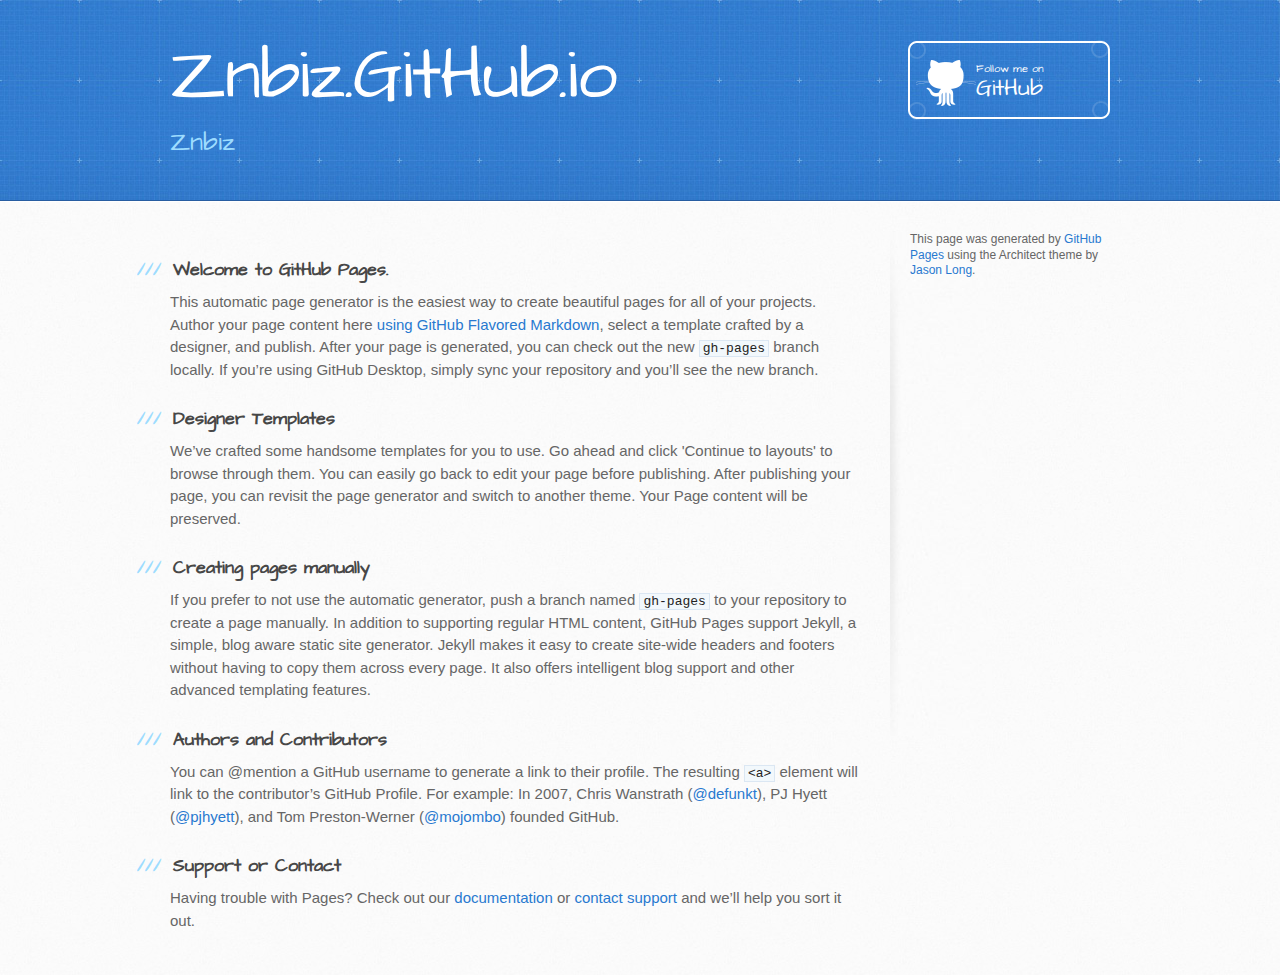
<file: index.html>
<!DOCTYPE html>
<html>
  <head>
    <meta charset='utf-8'>
    <meta http-equiv="X-UA-Compatible" content="chrome=1">
    <meta name="viewport" content="width=device-width, initial-scale=1, maximum-scale=1">
    <link href='https://fonts.googleapis.com/css?family=Architects+Daughter' rel='stylesheet' type='text/css'>
    <link rel="stylesheet" type="text/css" href="stylesheets/stylesheet.css" media="screen">
    <link rel="stylesheet" type="text/css" href="stylesheets/github-light.css" media="screen">
    <link rel="stylesheet" type="text/css" href="stylesheets/print.css" media="print">

    <!--[if lt IE 9]>
    <script src="//html5shiv.googlecode.com/svn/trunk/html5.js"></script>
    <![endif]-->

    <title>Znbiz.GitHub.io by Znbiz</title>
  </head>

  <body>
    <header>
      <div class="inner">
        <h1>Znbiz.GitHub.io</h1>
        <h2>Znbiz</h2>
        <a href="https://github.com/Znbiz" class="button"><small>Follow me on</small> GitHub</a>
      </div>
    </header>

    <div id="content-wrapper">
      <div class="inner clearfix">
        <section id="main-content">
          <h3>
<a id="welcome-to-github-pages" class="anchor" href="#welcome-to-github-pages" aria-hidden="true"><span aria-hidden="true" class="octicon octicon-link"></span></a>Welcome to GitHub Pages.</h3>

<p>This automatic page generator is the easiest way to create beautiful pages for all of your projects. Author your page content here <a href="https://guides.github.com/features/mastering-markdown/">using GitHub Flavored Markdown</a>, select a template crafted by a designer, and publish. After your page is generated, you can check out the new <code>gh-pages</code> branch locally. If you’re using GitHub Desktop, simply sync your repository and you’ll see the new branch.</p>

<h3>
<a id="designer-templates" class="anchor" href="#designer-templates" aria-hidden="true"><span aria-hidden="true" class="octicon octicon-link"></span></a>Designer Templates</h3>

<p>We’ve crafted some handsome templates for you to use. Go ahead and click 'Continue to layouts' to browse through them. You can easily go back to edit your page before publishing. After publishing your page, you can revisit the page generator and switch to another theme. Your Page content will be preserved.</p>

<h3>
<a id="creating-pages-manually" class="anchor" href="#creating-pages-manually" aria-hidden="true"><span aria-hidden="true" class="octicon octicon-link"></span></a>Creating pages manually</h3>

<p>If you prefer to not use the automatic generator, push a branch named <code>gh-pages</code> to your repository to create a page manually. In addition to supporting regular HTML content, GitHub Pages support Jekyll, a simple, blog aware static site generator. Jekyll makes it easy to create site-wide headers and footers without having to copy them across every page. It also offers intelligent blog support and other advanced templating features.</p>

<h3>
<a id="authors-and-contributors" class="anchor" href="#authors-and-contributors" aria-hidden="true"><span aria-hidden="true" class="octicon octicon-link"></span></a>Authors and Contributors</h3>

<p>You can @mention a GitHub username to generate a link to their profile. The resulting <code>&lt;a&gt;</code> element will link to the contributor’s GitHub Profile. For example: In 2007, Chris Wanstrath (<a href="https://github.com/defunkt" class="user-mention">@defunkt</a>), PJ Hyett (<a href="https://github.com/pjhyett" class="user-mention">@pjhyett</a>), and Tom Preston-Werner (<a href="https://github.com/mojombo" class="user-mention">@mojombo</a>) founded GitHub.</p>

<h3>
<a id="support-or-contact" class="anchor" href="#support-or-contact" aria-hidden="true"><span aria-hidden="true" class="octicon octicon-link"></span></a>Support or Contact</h3>

<p>Having trouble with Pages? Check out our <a href="https://help.github.com/pages">documentation</a> or <a href="https://github.com/contact">contact support</a> and we’ll help you sort it out.</p>
        </section>

        <aside id="sidebar">


          <p>This page was generated by <a href="https://pages.github.com">GitHub Pages</a> using the Architect theme by <a href="https://twitter.com/jasonlong">Jason Long</a>.</p>
        </aside>
      </div>
    </div>

  
  </body>
</html>
</file>
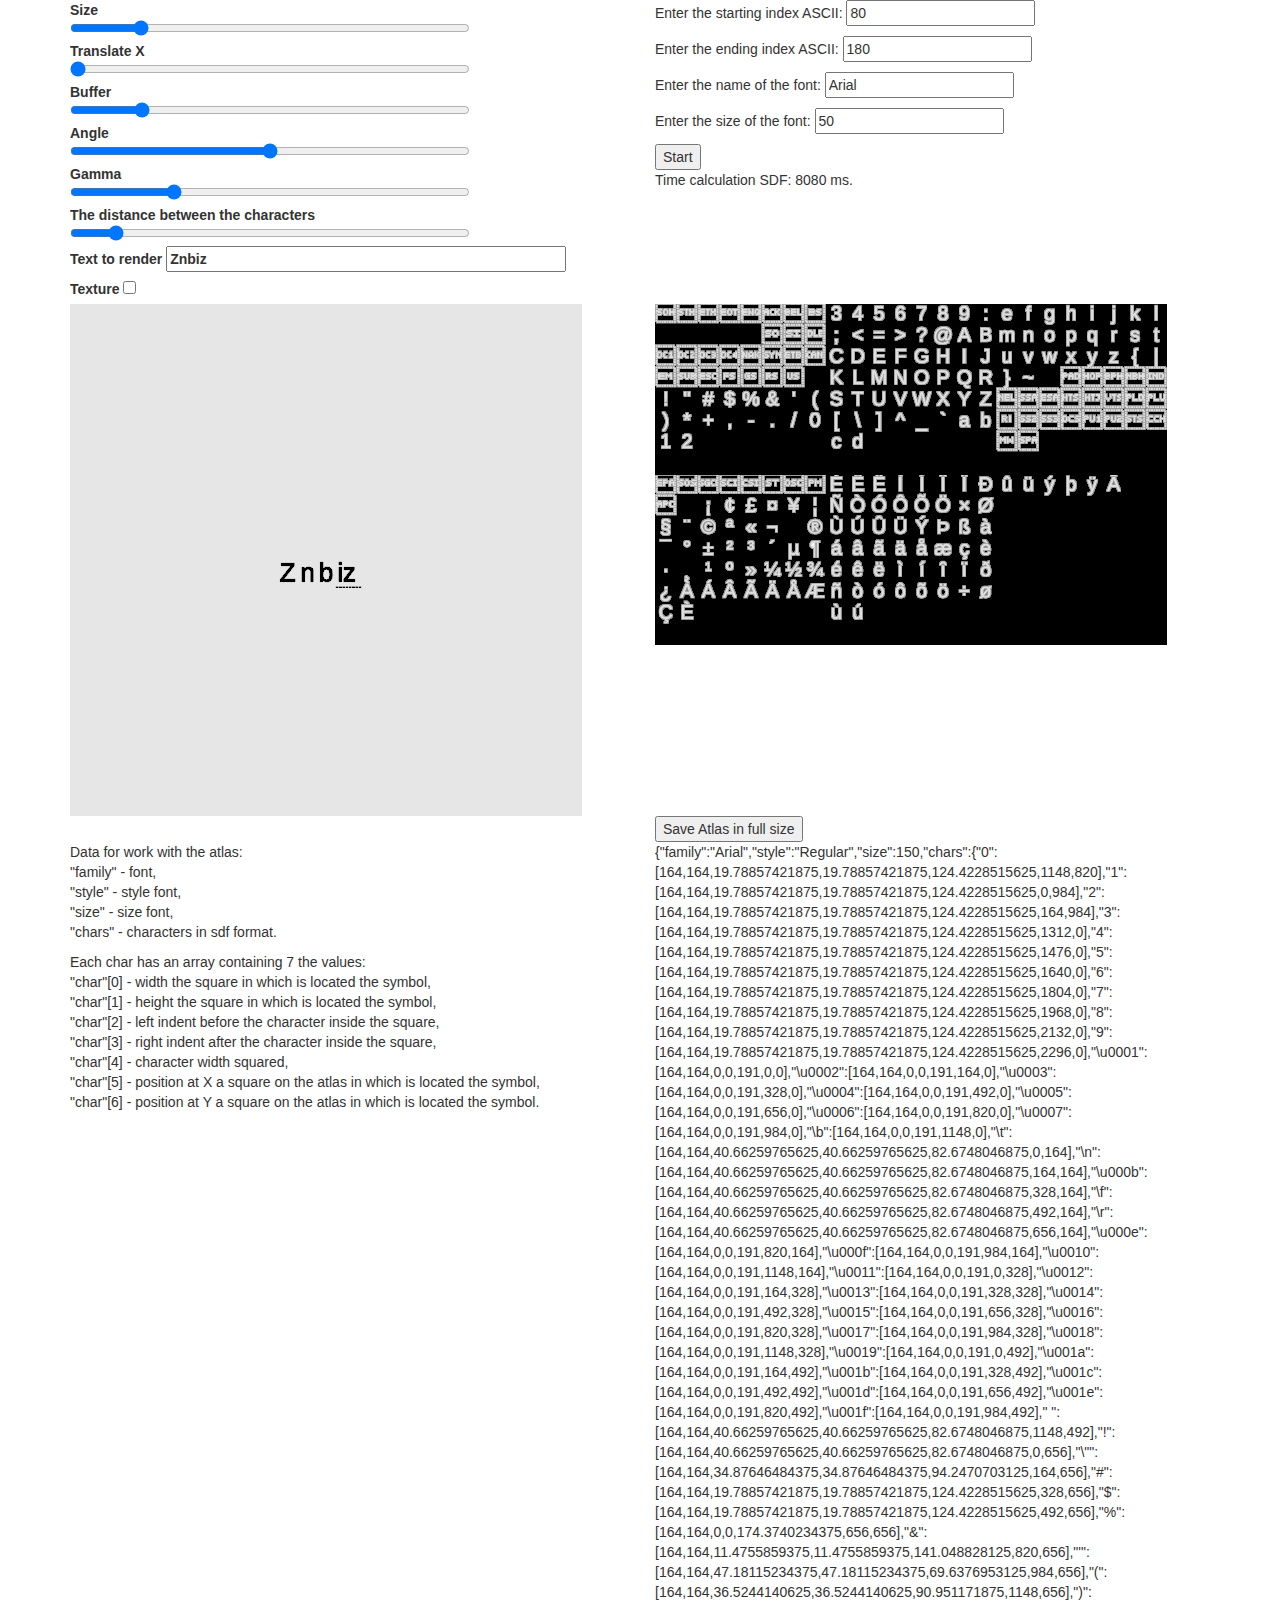
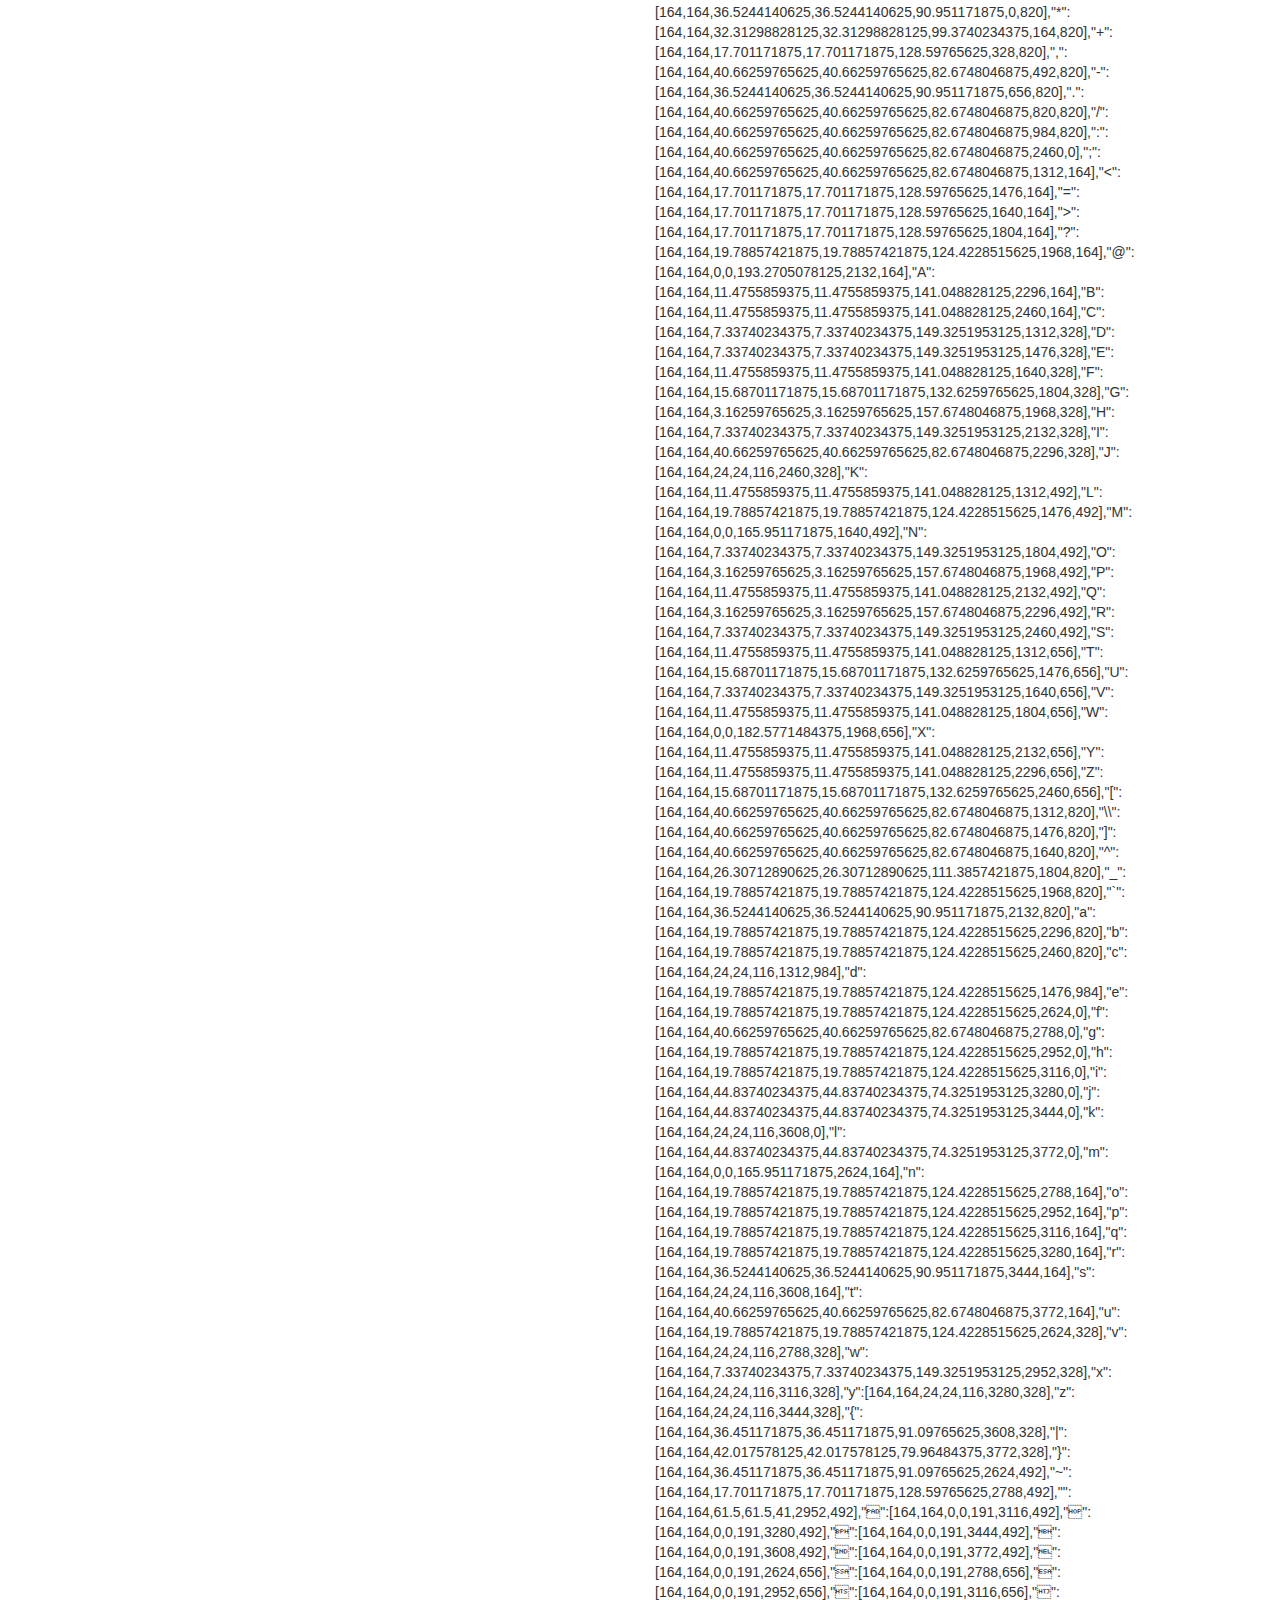
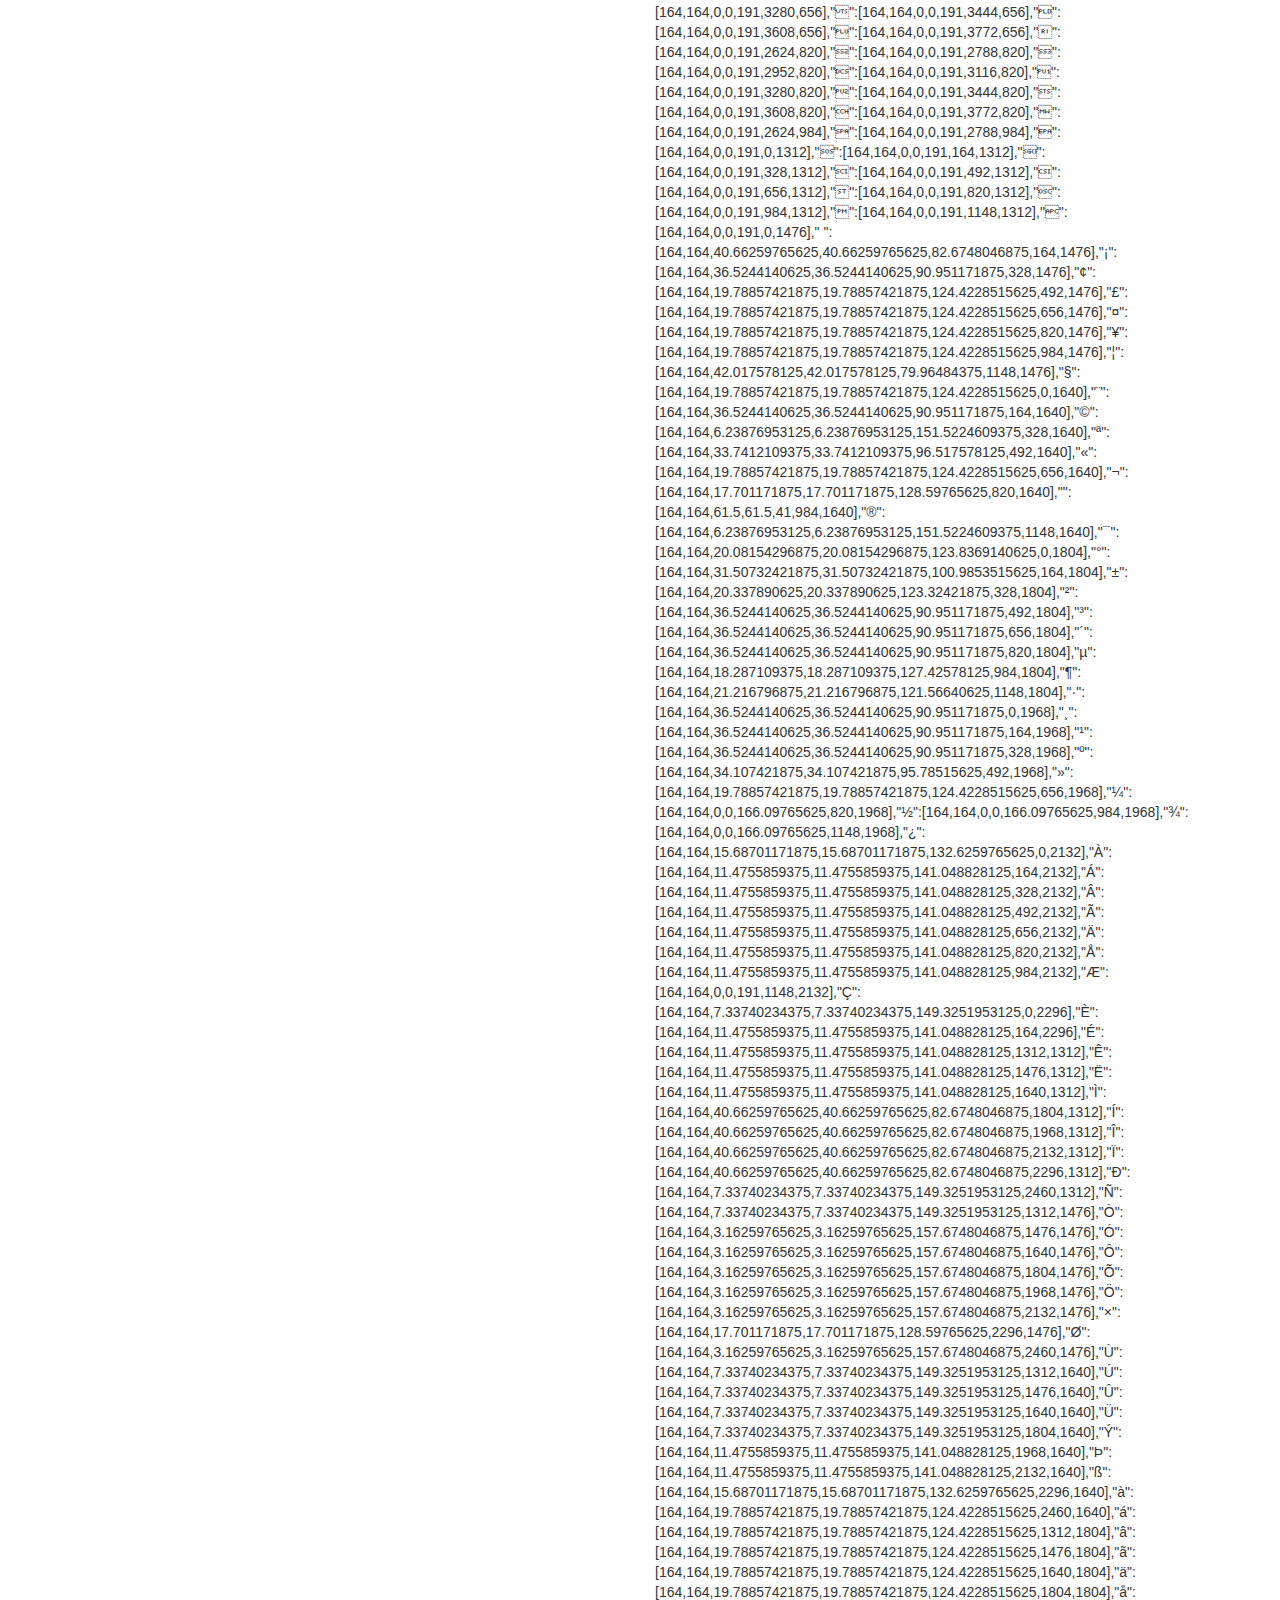
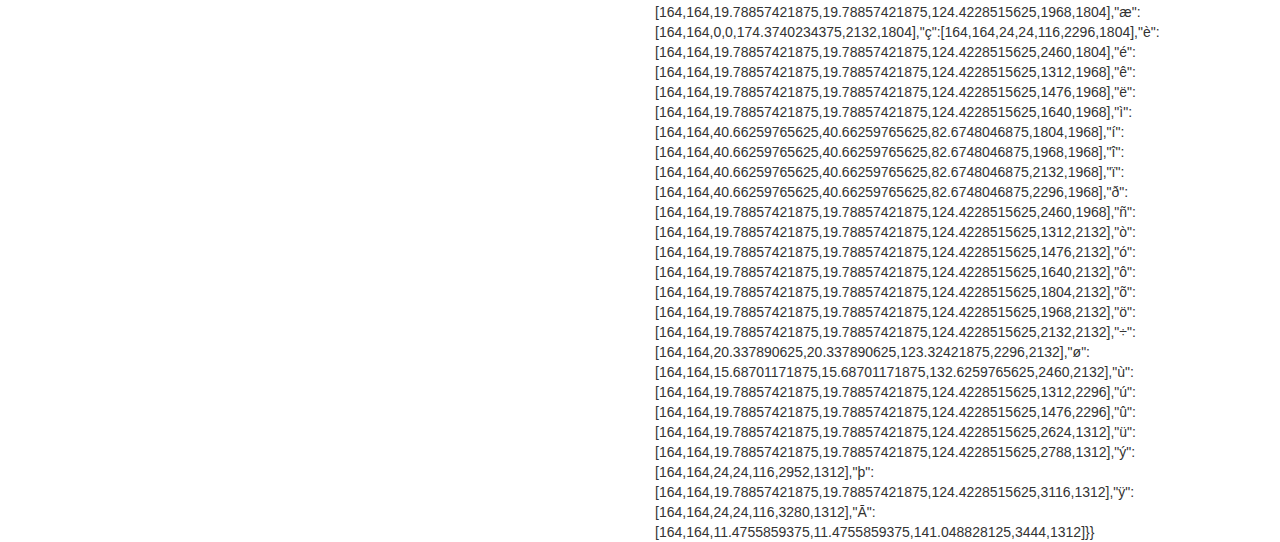
<file: gsoc2016/index.html>
<!DOCTYPE html PUBLIC "-//W3C//DTD XHTML 1.0 Transitional//EN" "http://www.w3.org/TR/xhtml1/DTD/xhtml1-transitional.dtd">
<html xmlns="http://www.w3.org/1999/xhtml" dir="ltr" lang="ru">
<head>
    <title>Drawing Text with Signed Distance Fields</title>
    <script src="index_files/glmatrix.js"></script>
    <script src="atlas_sdf.js"></script>
    <link rel="stylesheet" href="https://maxcdn.bootstrapcdn.com/bootstrap/3.3.1/css/bootstrap.min.css">
</head>
<body>

    <div class="container">
        <div class="row">
            <div class="col-md-6">
                <label>Size <input type="range" style="width:400px" value="26" step="0.01" min="6" max="128.0" id="scale"></label><br>
                <label>Translate X <input type="range" style="width:400px" value="0" step="0.01" min="0.0" max="10.0" id="translateX"></label><br>
                <label>Buffer <input type="range" style="width:400px" value="0.2" step="0.01" min="0.1" max="0.7" id="buffer"></label><br>
                <label>Angle <input type="range" style="width:400px" value="0" step="0.01" min="-3.141592" max="3.141592" id="angle"></label><br>
                <label>Gamma <input type="range" style="width:400px" value="1" step="0.01" min="0" max="4" id="gamma"></label><br>
                <label>The distance between the characters <input type="range" style="width:400px" value="1" step="0.1" min="0" max="10" id="distance"></label><br>
                <label>Text to render <input type="text" style="width:400px" value="Znbiz" id="text_render"></label><br>
                <label>Texture <input type="checkbox" id="debug"></label><br>
            </div>
            <div class="col-md-6">
                <p>Enter the starting index ASCII: <input type="number" id="chars_start" value=80></p>
                <p>Enter the ending index ASCII: <input type="number" id="chars_end" value=180></p>
                <p>Enter the name of the font: <input type="text" id="font_family" value="Arial"></p>
                <p>Enter the size of the font: <input type="number" id="font_size" value=50></p>
               <!--  <p>Enter the size serving of characters of simultaneously processed in the GPU: <input type="number" id="number_char_portions" value=50></p> -->
                <button onclick="Start();">Start</button>
                <p id="time"></p>
            </div>
        </div>
        <div class="row">
            <div class="col-md-6" id="div_webgl">
                <canvas id="webgl" width="512" height="512" style=""></canvas>
            </div>
            <div class="col-md-6" id="atlas_canvas">
                <canvas id="atlas" width="512" height="512" style=""></canvas>
                <button id="save" onclick="save();">Save Atlas in full size</button>
            </div>
        </div>
        <div class="row">
            <div class="col-md-6" id="text-metrics">
                <p>Data for work with the atlas:<br/>
                "family" - font,<br/>
                "style" - style font,<br/>
                "size" - size font,<br/>
                "chars" - characters in sdf format.</p>

                <p>Each char has an array containing 7 the values:<br/>
                "char"[0] -  width the square in which is located the symbol,<br/>
                "char"[1] -  height the square in which is located the symbol,<br/>
                "char"[2] -  left indent before the character inside the square,<br/>
                "char"[3] -  right indent after the character inside the square,<br/>
                "char"[4] -  character width squared,<br/>
                "char"[5] -  position at X a square on the atlas in which is located the symbol,<br/>
                "char"[6] -  position at Y a square on the atlas in which is located the symbol.</p>
            </div>
            <div class="col-md-6" id="metrics">
                
            </div>
        </div>
    </div>

    <script type="text/javascript">
        var shader_vs = [
            "attribute vec2 a_pos;",
            "attribute vec2 a_texcoord;",
            "uniform mat4 u_matrix;",
            "uniform vec2 u_texsize;",
            "varying vec2 v_texcoord;",
            "void main() {",
            "    gl_Position = u_matrix * vec4(a_pos.xy, 0, 1);",
            "    v_texcoord = a_texcoord / u_texsize;",
            "}"
        ];

        var shader_fs = [
            // "precision mediump float;",
            // "uniform lowp sampler2D u_texture;",
            // "uniform mediump vec4 u_color;",
            // // "vec4 u_color = vec4(0.0,0.0,0.0,1.0);",
            // "float u_buffer = 0.6;",
            // "float u_gamma = 3.8 * 1.4142;",
            // "float u_debug;",
            // "varying mediump vec2 v_texcoord;",
            // "void main() {",
            // "    float tx=texture2D(u_texture, v_texcoord).r;",
            // "    float a=min((tx-u_buffer)*u_gamma, 1.0);",
            // // "    a = smoothstep(u_buffer - u_gamma, u_buffer + u_gamma, tx);",
            // "    gl_FragColor=vec4(u_color.rgb, a * u_color.a);",
            // "}"
            "precision mediump float;",
            "uniform lowp sampler2D u_texture;",
            // "uniform mediump vec4 u_color;",
            "vec4 u_color = vec4(0.0,0.0,0.0,1.0);",
            "float u_buffer = 192.0 / 256.0;",
            // "float u_gamma = 4.0 * 1.4142 / 128.0;",
            // "uniform float u_buffer;",
            "uniform float u_gamma;",
            "varying mediump vec2 v_texcoord;",
            "void main() {",
            "    float tx=texture2D(u_texture, v_texcoord).r;",
            // "    float a=min((tx-u_buffer)*u_gamma, 1.0);",
            "    float a = smoothstep(u_buffer - u_gamma, u_buffer + u_gamma, tx);",
            "    gl_FragColor=vec4(u_color.rgb, a * u_color.a);",
            "}"
            // "precision mediump float;",
            // "uniform sampler2D u_texture;",
            // "uniform vec4 u_color;",
            // "uniform float u_buffer;",
            // "uniform float u_gamma;",
            // "uniform float u_debug;",
            // "varying vec2 v_texcoord;",
            // "void main() {",
            // "    float dist = texture2D(u_texture, v_texcoord).r;",
            // "    if (u_debug > 0.0) {",
            // "        gl_FragColor = vec4(dist, dist, dist, 1);",
            // "    } else {",
            // "        float alpha = smoothstep(u_buffer - u_gamma, u_buffer + u_gamma, dist);",
            // "        gl_FragColor = vec4(u_color.rgb, alpha * u_color.a);",
            // "    }",
            // "}"
        ]

        /*
         option for create atlas_sdf
         */
        var gl, shaderProgram;
        var scale = 1;
        var options = {
            size: 150,
            font_family: "Arial",
            start: 1,
            end: 256
            // number_char_portions: 50
        }

        var time_start = Date.now();
        var result =  generate_SDF_atlas_font(options); 
        var time_end = Date.now();
        var time = time_end - time_start;
        document.getElementById('time').innerHTML = 'Time calculation SDF: ' + time + ' ms.';

        Main(result);

  
        
        function Start() {
            options.size = parseInt(document.getElementById('font_size').value);
            options.font_family = document.getElementById('font_family').value;
            options.start = parseInt(document.getElementById('chars_start').value);
            options.end = parseInt(document.getElementById('chars_end').value);
            // options.number_char_portions = parseInt(document.getElementById('number_char_portions').value);
            
            var time_start = Date.now();
            result =  generate_SDF_atlas_font(options);
            var time_end = Date.now();
            var time = time_end - time_start;
            document.getElementById('time').innerHTML = 'Time calculation SDF: ' + time + ' ms.';
            Main(result);
        }

        function save(){
            window.open(result.img.toDataURL("image/png"),"atlas");
        }
        /**
         * Function atlas drawing and display more information about it
         * @param  {object} result_generate_SDF_atlas_font - result of work function generate_SDF_atlas_font
         */
        function Main(result_generate_SDF_atlas_font) {
            document.getElementById('div_webgl').innerHTML = '';
            document.getElementById('div_webgl').innerHTML = '<canvas id="webgl" width="512" height="512" style=""></canvas>';

            /*Function to create the webgl context*/
            function createGLContext(canvas) {
                var names = ["webgl", "experimental-webgl", "webkit-3d", "moz-webgl"];
                var context = null;
                for(var i = 0; i < names.length; i++) {
                    try {
                        context = canvas.getContext(names[i], { antialias: false });
                    } catch(e) { }
                    if(context) {
                        break;
                    }
                }
                if(context) {
                    context.viewportWidth = canvas.width;
                    context.viewportHeight = canvas.height;
                } else {
                    alert("Failed to create webgl context");
                }

                return context;
            }

            function getShader(type, text_sh) {
                var str = "";
                for(var i = 0; i < text_sh.length; i++) {
                    str += text_sh[i] + "\r\n";
                }

                var shader;
                shader = gl.createShader(type);
                
                gl.shaderSource(shader, str);
                gl.compileShader(shader);

                if (!gl.getShaderParameter(shader, gl.COMPILE_STATUS)) {
                    alert(gl.getShaderInfoLog(shader));
                    return null;
                }

                return shader;
            }

            function initShaders() {
                var fragmentShader = getShader(gl.FRAGMENT_SHADER, shader_fs);
                var vertexShader = getShader(gl.VERTEX_SHADER, shader_vs);

                shaderProgram = gl.createProgram();
                gl.attachShader(shaderProgram, vertexShader);
                gl.attachShader(shaderProgram, fragmentShader);
                gl.linkProgram(shaderProgram);

                if (!gl.getProgramParameter(shaderProgram, gl.LINK_STATUS)) {
                    alert("Could not initialise shaders");
                }

                gl.useProgram(shaderProgram);

                var attributes = ['a_pos', 'a_texcoord'];
                var uniforms = ['u_matrix', 'u_texture', 'u_texsize', 'u_color', 'u_buffer', 'u_gamma', 'u_debug'];
                for (var i = 0; i < attributes.length; i++) {
                    shaderProgram[attributes[i]] = gl.getAttribLocation(shaderProgram, attributes[i]);
                }
                for (var i = 0; i < uniforms.length; i++) {
                    shaderProgram[uniforms[i]] = gl.getUniformLocation(shaderProgram, uniforms[i]);
                }
            }

            // Initialize GL Canvas
            var canvas = document.getElementById('webgl');

            gl = createGLContext(canvas);

            initShaders();

            gl.enableVertexAttribArray(shaderProgram.a_pos);
            gl.enableVertexAttribArray(shaderProgram.a_texcoord);

            var pMatrix = mat4.create();
            mat4.ortho(pMatrix, 0, gl.canvas.width, gl.canvas.height, 0, 0, -1);


            gl.blendFuncSeparate(
                gl.SRC_ALPHA, gl.ONE_MINUS_SRC_ALPHA,
                gl.ONE, gl.ONE);

            gl.enable(gl.BLEND);

            var texture = gl.createTexture();


            var vertexBuffer = gl.createBuffer();
            var textureBuffer = gl.createBuffer();
         




            /**
             * Pictures download function
             * @param  {string}   url  - link or pictures
             * @param  {Function} done [description]
             */
            var metrics = result_generate_SDF_atlas_font.metrics;
            var atlas_canvas = document.getElementById('atlas');
            
            var atlas = result_generate_SDF_atlas_font.img;
            atlas_canvas.width = atlas.width;
            atlas_canvas.height = atlas.height;
            var atlas_ctx = atlas_canvas.getContext('2d');
            atlas_ctx.drawImage(atlas, 0, 0);
             
             // Mini atlas
             
            atlas_canvas.width = 512;
            atlas_canvas.height = 512;
            atlas_ctx.scale(512 / atlas.width, 512 / atlas.height);
            atlas_ctx.drawImage(atlas, 0, 0);
            document.getElementById('metrics').innerHTML = JSON.stringify(metrics);
            
            
            /*
             All that is below is taken from the example mapbox 
             https://www.mapbox.com/blog/text-signed-distance-fields/
             */
            function drawGlyph(chr, pen, size, vertexElements, textureElements, distance) {
                var metric = metrics.chars[chr];
                if (!metric) return;
                var scale = size / metrics.size;
                var factor = 1;
                var width = metric[0];
                var height = metric[1];
                var padding_left = metric[2];
                var padding_right = metric[3];
                var horiAdvance = metric[4];
                var posX = metric[5];
                var posY = metric[6];
                if (width > 0 && height > 0) {
                    pen.x = pen.x - padding_left * scale + distance * scale;
                    // Add a quad (= two triangles) per glyph.
                    vertexElements.push(
                        pen.x, pen.y,
                        pen.x + width * scale, pen.y,
                        pen.x, pen.y + height * scale,
                        pen.x + width * scale, pen.y,
                        pen.x, pen.y + height * scale,
                        pen.x + width * scale, pen.y + height * scale
                    );
                    textureElements.push(
                        posX, posY,
                        posX + width, posY,
                        posX, posY + height,
                        posX + width, posY,
                        posX, posY + height,
                        posX + width, posY + height
                    ); 
                }
                pen.x = pen.x + horiAdvance * scale + distance * scale;
            }


            function measureText(text, size, distance) {
                var dimensions = {
                    advance: 0
                }
                var scale = size / metrics.size;
                for (var i = 0; i < text.length; i++) {
                    var horiAdvance = 0;
                    if(metrics.chars[text[i]]){
                        var horiAdvance = metrics.chars[text[i]][4];
                    }
                    dimensions.advance += horiAdvance * scale + distance * scale;
                }
                return dimensions;
            }

            function createText(size, str, distance) {
                var vertexElements = [];
                var textureElements = [];

                var dimensions = measureText(str, size, distance);

                var pen = { x: canvas.width / 2 - dimensions.advance / 2, y: canvas.height / 2 };
                for (var i = 0; i < str.length; i++) {
                    var chr = str[i];
                    drawGlyph(chr, pen, size, vertexElements, textureElements, distance);
                }

                gl.bindBuffer(gl.ARRAY_BUFFER, vertexBuffer);
                gl.bufferData(gl.ARRAY_BUFFER, new Float32Array(vertexElements), gl.STATIC_DRAW);
                vertexBuffer.numItems = vertexElements.length / 2;

                gl.bindBuffer(gl.ARRAY_BUFFER, textureBuffer);
                gl.bufferData(gl.ARRAY_BUFFER, new Float32Array(textureElements), gl.STATIC_DRAW);
                textureBuffer.numItems = textureElements.length / 2;
            }

            gl.bindTexture(gl.TEXTURE_2D, texture);
            gl.texImage2D(gl.TEXTURE_2D, 0, gl.LUMINANCE, gl.LUMINANCE, gl.UNSIGNED_BYTE, atlas);
            gl.texParameteri(gl.TEXTURE_2D, gl.TEXTURE_MAG_FILTER, gl.LINEAR);
            gl.texParameteri(gl.TEXTURE_2D, gl.TEXTURE_MIN_FILTER, gl.LINEAR);
            gl.texParameteri(gl.TEXTURE_2D, gl.TEXTURE_WRAP_S, gl.CLAMP_TO_EDGE);
            gl.texParameteri(gl.TEXTURE_2D, gl.TEXTURE_WRAP_T, gl.CLAMP_TO_EDGE);

            gl.uniform2f(shaderProgram.u_texsize, atlas.width, atlas.height)

            draw();

            function draw() {
                gl.clearColor(0.9, 0.9, 0.9, 1);
                gl.clear(gl.COLOR_BUFFER_BIT | gl.DEPTH_BUFFER_BIT);

                var scale = +document.getElementById('scale').value;
                var buffer = +document.getElementById('buffer').value;
                var angle = +document.getElementById('angle').value;
                var translateX = +document.getElementById('translateX').value;
                var gamma = +document.getElementById('gamma').value;
                var debug = +document.getElementById('debug').checked;
                var str = document.getElementById('text_render').value;
                var distance = document.getElementById('distance').value;


                createText(scale, str, distance);

                var mvMatrix = mat4.create();
                mat4.identity(mvMatrix);
                mat4.translate(mvMatrix, mvMatrix, [ canvas.width / 2, canvas.height / 2, 0 ]);
                mat4.rotateZ(mvMatrix, mvMatrix, angle);
                mat4.translate(mvMatrix, mvMatrix, [ -canvas.width / 2, -canvas.height / 2, 0 ]);
                mat4.translate(mvMatrix, mvMatrix, [ translateX, 0, 0 ]);

                var mvpMatrix = mat4.create();
                mat4.multiply(mvpMatrix, pMatrix, mvMatrix);
                gl.uniformMatrix4fv(shaderProgram.u_matrix, false, mvpMatrix);

                gl.activeTexture(gl.TEXTURE0);
                gl.bindTexture(gl.TEXTURE_2D, texture);
                gl.uniform1i(shaderProgram.u_texture, 0);

                gl.uniform1f(shaderProgram.u_scale, 1.0);
                gl.uniform1f(shaderProgram.u_debug, debug ? 1 : 0);

                gl.bindBuffer(gl.ARRAY_BUFFER, vertexBuffer);
                gl.vertexAttribPointer(shaderProgram.a_pos, 2, gl.FLOAT, false, 0, 0);


                gl.bindBuffer(gl.ARRAY_BUFFER, textureBuffer);
                gl.vertexAttribPointer(shaderProgram.a_texcoord, 2, gl.FLOAT, false, 0, 0);

                gl.uniform4fv(shaderProgram.u_color, [ 1, 1, 1, 1 ]);
                gl.uniform1f(shaderProgram.u_buffer, 0.7);
                gl.drawArrays(gl.TRIANGLES, 0, vertexBuffer.numItems);

                gl.uniform4fv(shaderProgram.u_color, [ 0, 0, 0, 1 ]);
                gl.uniform1f(shaderProgram.u_buffer, 192 / 256);
                gl.uniform1f(shaderProgram.u_gamma, 4.0 * 1.4142 / scale);
                gl.drawArrays(gl.TRIANGLES, 0, vertexBuffer.numItems);
            }


            document.getElementById('scale').oninput = draw;
            document.getElementById('buffer').oninput = draw;
            document.getElementById('angle').oninput = draw;
            document.getElementById('translateX').oninput = draw;
            document.getElementById('gamma').oninput = draw;
            document.getElementById('debug').oninput = draw;
            document.getElementById('text_render').oninput = draw;
            document.getElementById('distance').oninput = draw;
        }
    </script>
</body>
</html>
</file>
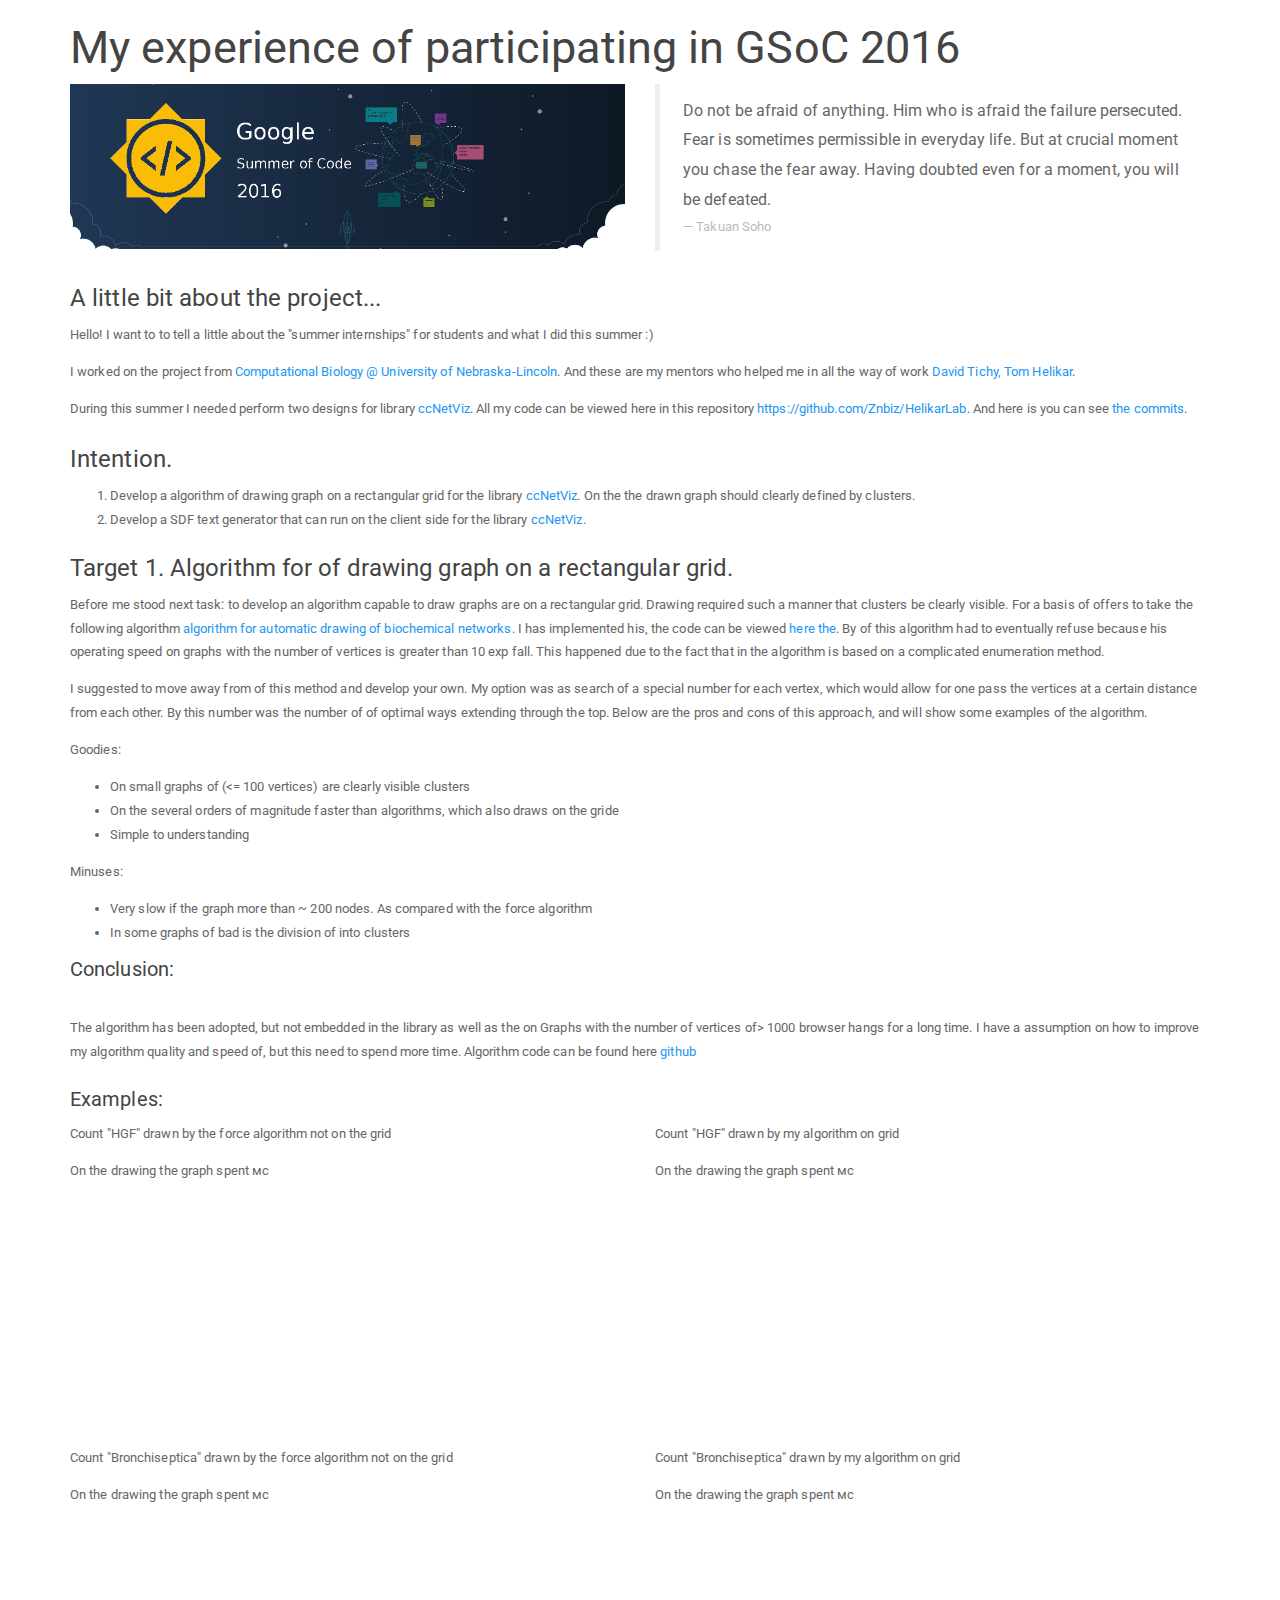
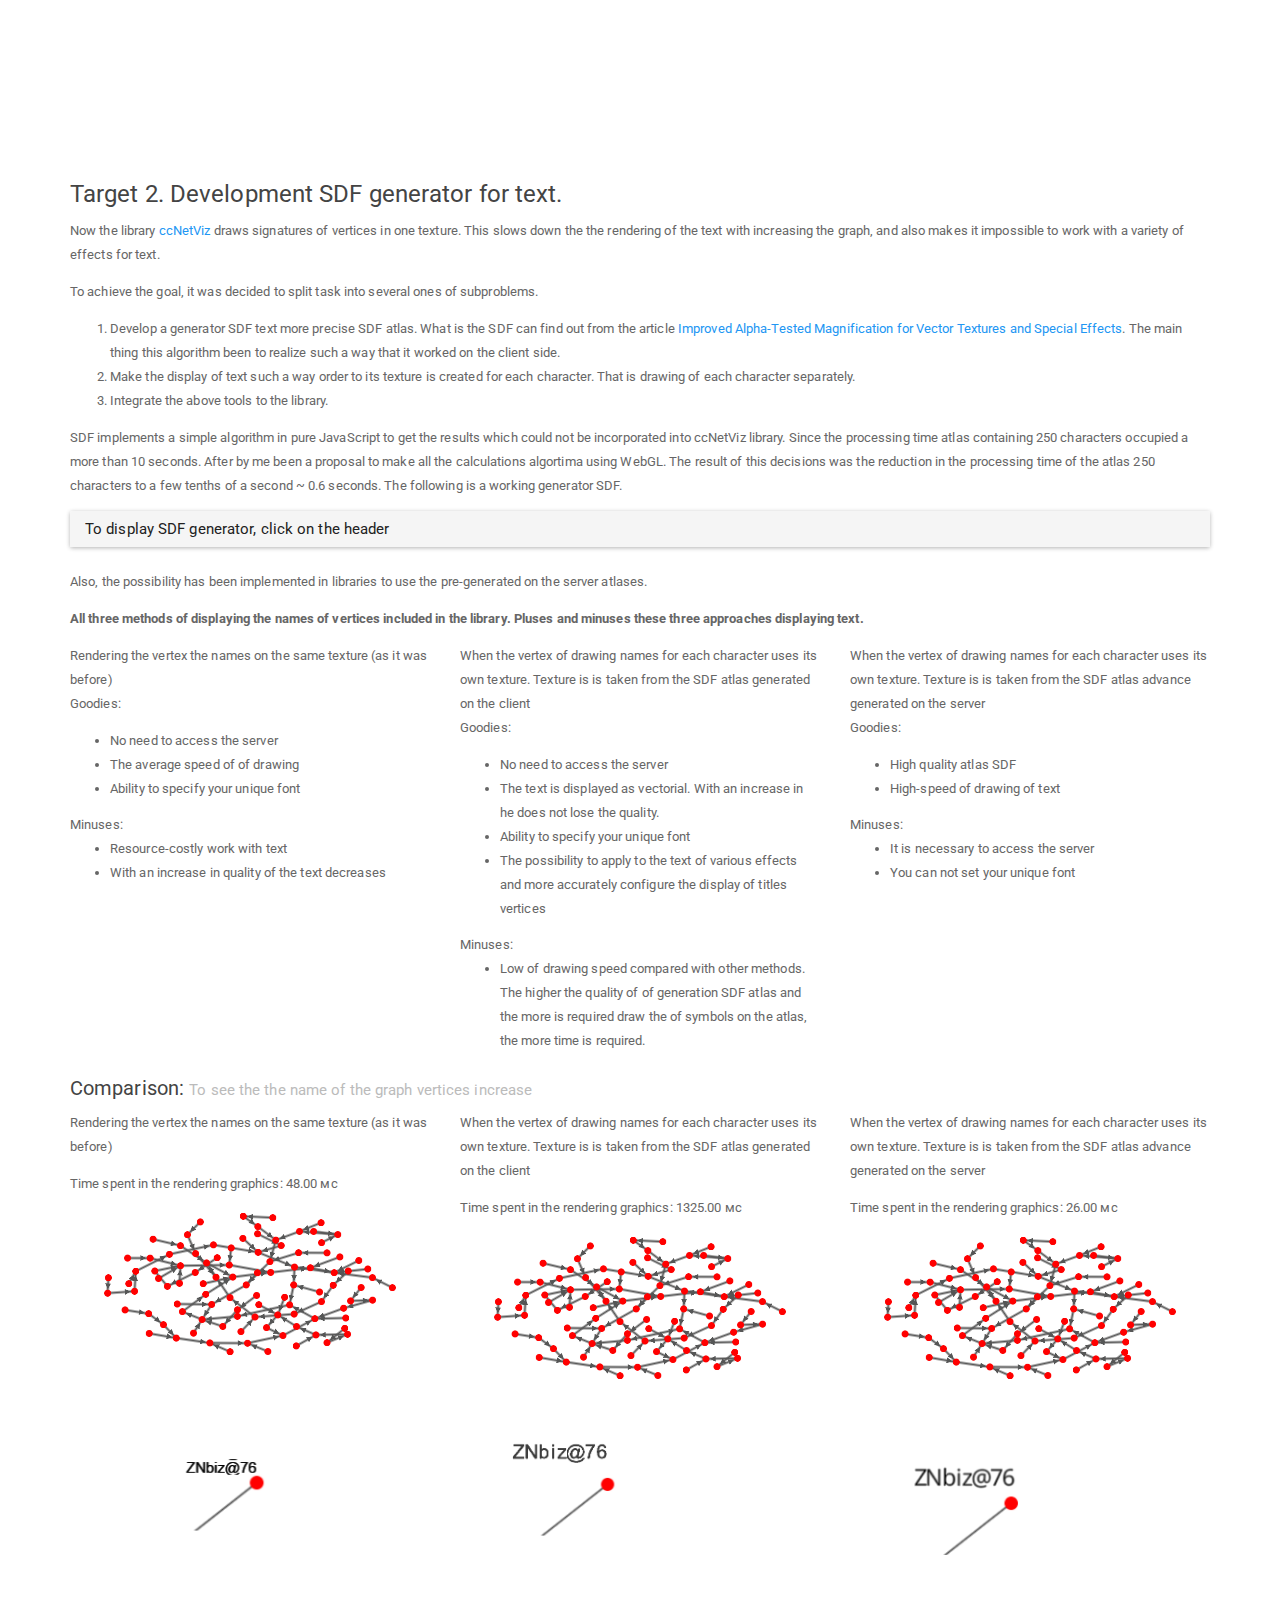
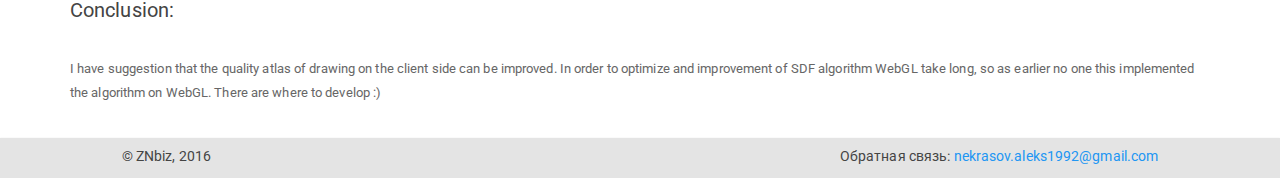
<file: gsoc2016.html>
﻿<!DOCTYPE html>
<html>
    <head>
        <meta charset="utf-8" />
        <meta http-equiv="X-UA-Compatible" content="IE=edge" />
        <meta name="viewport" content="width=device-width, initial-scale=1" />
        <link rel="stylesheet", href="lib/bootstrap.min.css" />
        <link rel="stylesheet", href="css/utils.css" />
        <script src="lib/jquery-2.1.4.min.js"></script>
        <script src="lib/fallback.min.js"></script>
        <script src="js/dependencies.js"></script>
        <script src="js/utils.js"></script>
        <script src="lib/bootstrap.min.js"></script>
        <script src="gsoc2016/ccNetViz.js"></script>
        <script src="gsoc2016/js/gridLayout.js"></script>
        <script src="gsoc2016/OpenSans-Regular.json"></script>
        <script src="gsoc2016/project-1.js"></script>
        <script src="gsoc2016/project-2.js"></script>
        <title>My experience of participating in GSoC 2016</title>
    </head>
    <body>      
        <div class="container">
            <div class="row">
                <div class="col-md-12">
                    <h2>My experience of participating in GSoC 2016</h2>
                </div>
                <div class="col-md-6">
                    <img src="img/banner-gsoc2016.png" class="img-responsive center-block" />
                </div>
                <div class="col-md-6">
                    <blockquote>
                        Do not be afraid of anything. Him who is afraid the failure persecuted. Fear is sometimes permissible in everyday life. But at crucial moment you chase the fear away. Having doubted even for a moment, you will be defeated.
                        <footer>Takuan Soho</footer>
                    </blockquote>
                </div>
                <div class="col-md-12">
                    <h4>
                        A little bit about the project...
                    </h4>
                    <p>
                        Hello! I want to to tell a little about the "summer internships" for students and what I did this summer :)
                    </p>
                    <p>
                        I worked on the project from <a href="http://helikarlab.org">Computational Biology @ University of Nebraska-Lincoln</a>. And these are my mentors who helped me in all the way of work <a href="http://helikarlab.org/members.html#">David Tichy, Tom Helikar</a>. 
                    </p>
                    <p>
                        During this summer I needed perform two designs for library <a href="https://github.com/helikarlab/ccNetViz">ccNetViz</a>. All my code can be viewed here in this repository <a href="https://github.com/Znbiz/HelikarLab">https://github.com/Znbiz/HelikarLab</a>. And here is you can see <a href="https://github.com/Znbiz/HelikarLab/commits/master">the commits</a>.
                    </p>
                </div>
                <div class="col-md-12">
                    <h4>
                        Intention.
                    </h4>
                    <ol>
                        <li> 
                            Develop a algorithm of drawing graph on a rectangular grid for the library <a href="https://github.com/helikarlab/ccNetViz">ccNetViz</a>. On the the drawn graph should clearly defined by clusters.
                        </li>
                        <li>
                            Develop a SDF text generator that can run on the client side for the library <a href="https://github.com/helikarlab/ccNetViz">ccNetViz</a>.
                        </li>
                    </ol>
                </div>
                <div class="col-md-12">
                    <h4>
                        Target 1. Algorithm for of drawing graph on a rectangular grid.
                    </h4>
                    <p>
                        Before me stood next task: to develop an algorithm capable to draw graphs are on a rectangular grid. Drawing required such a manner that clusters be clearly visible. For a basis of offers to take the following algorithm <a href="http://bioinformatics.oxfordjournals.org/content/21/9/2036.full#F1">algorithm for automatic drawing of biochemical networks</a>. I has implemented his, the code can be viewed <a href=https://github.com/Znbiz/HelikarLab/tree/master/Grid%20layout%20algorithm/Variant%202>here the</a>. By of this algorithm had to eventually refuse because his operating speed on graphs with the number of vertices is greater than 10 exp fall. This happened due to the fact that in the algorithm is based on a complicated enumeration method.
                    </p>
                    <p>
                        I suggested to move away from of this method and develop your own. My option was as search of a special number for each vertex, which would allow for one pass the vertices at a certain distance from each other. By this number was the number of of optimal ways extending through the top. Below are the pros and cons of this approach, and will show some examples of the algorithm.
                    </p>
                    <p>
                        Goodies: 
                        <ul>
                            <li>On small graphs of (<= 100 vertices) are clearly visible clusters </li>
                            <li>On the several orders of magnitude faster than algorithms, which also draws on the gridе</li>
                            <li>Simple to understanding</li>
                        </ul>
                    </p>
                    <p>
                        Minuses: 
                        <ul>
                            <li>Very slow if the graph more than ~ 200 nodes. As compared with the force algorithm</li>
                            <li>In some graphs of bad is the division of into clusters</li>
                        </ul>
                    </p>
                    <p>
                        <h5>
                            Conclusion:
                        </h5>
                        <br/>
                        The algorithm has been adopted, but not embedded in the library as well as the on Graphs with the number of vertices of> 1000 browser hangs for a long time. I have a assumption on how to improve my algorithm quality and speed of, but this need to spend more time. Algorithm code can be found here <a href="https://github.com/Znbiz/HelikarLab/blob/master/src/layout/grid.js">github</a>
                    </p>
                    <div class="row">
                        <div class="col-md-12">
                            <h5>
                                Examples:
                            </h5>
                        </div>

                        <div class="col-md-6">
                            <p>
                                Count "HGF" drawn by the force algorithm not on the grid
                            </p>
                            <p>
                                On the drawing the graph spent <span id="graph_1_time"></span> мс
                            </p>
                            <canvas id="graph_1_img" style="height: 250px;" class="img-responsive center-block"/>
                            <script type="text/javascript">Draw("graph_1_img", "graph_1_time", "HGF", 1); </script>
                        </div>
                        <div class="col-md-6">
                            <p>
                                Count "HGF" drawn by my algorithm on grid
                            </p>
                            <p>
                                On the drawing the graph spent <span id="graph_2_time"></span> мс
                            </p>
                            <canvas id="graph_2_img" style="height: 250px;" class="img-responsive center-block"/>
                            <script type="text/javascript">Draw("graph_2_img", "graph_2_time", "HGF", 2); </script>
                        </div>

                        <div class="col-md-6">
                            <p>
                                Count "Bronchiseptica" drawn by the force algorithm not on the grid
                            </p>
                            <p>
                                On the drawing the graph spent <span id="graph_3_time"></span> мс
                            </p>
                            <canvas id="graph_3_img" style="height: 250px;" class="img-responsive center-block"/>
                            <script type="text/javascript">Draw("graph_3_img", "graph_3_time", "Bronchiseptica", 1); </script>
                        </div>
                        <div class="col-md-6">
                            <p>
                                Count "Bronchiseptica" drawn by my algorithm on grid
                            </p>
                            <p>
                                On the drawing the graph spent <span id="graph_4_time"></span> мс
                            </p>
                            <canvas id="graph_4_img" style="height: 250px;" class="img-responsive center-block"/>
                            <script type="text/javascript">Draw("graph_4_img", "graph_4_time", "Bronchiseptica", 2); </script>
                        </div>
                    </div>
                </div>
                <div class="col-md-12">
                    <h4>
                        Target 2. Development SDF generator for text.
                    </h4>
                    <p>
                        Now the library <a href="https://github.com/helikarlab/ccNetViz">ccNetViz</a> draws signatures of vertices in one texture. This slows down the the rendering of the text with increasing the graph, and also makes it impossible to work with a variety of effects for text.
                    </p>
                    <p>
                        To achieve the goal, it was decided to split task into several ones of subproblems.
                        <ol>
                            <li> 
                                Develop a generator SDF text more precise SDF atlas. What is the SDF can find out from the article <a href="http://www.valvesoftware.com/publications/2007/SIGGRAPH2007_AlphaTestedMagnification.pdf">Improved Alpha-Tested Magnification for Vector Textures and Special Effects</a>. The main thing this algorithm been to realize such a way that it worked on the client side.
                            </li>
                            <li>
                                Make the display of text such a way order to its texture is created for each character. That is drawing of each character separately.
                            </li>
                            <li>
                                Integrate the above tools to the library.
                            </li>
                        </ol>
                    </p>
                    <p>
                        SDF implements a simple algorithm in pure JavaScript to get the results which could not be incorporated into ccNetViz library. Since the processing time atlas containing 250 characters occupied a more than 10 seconds. After by me been a proposal to make all the calculations algortima using WebGL. The result of this decisions was the reduction in the processing time of the atlas 250 characters to a few tenths of a second ~ 0.6 seconds. The following is a working generator SDF.
                    </p>
                    <div class="panel panel-default">
                        <div class="panel-heading">
                            <h4 class="panel-title">
                                <a data-toggle="collapse" data-parent="#accordion" href="#categoryCollapse2">
                                    To display SDF generator, click on the header
                                </a>
                            </h4>
                        </div>
                        <div id="categoryCollapse2" class="panel-collapse collapse">
                            <div class="panel-body">  
                                <div class="row">
                                    <iframe src="gsoc2016/index.html" class="col-lg-12 col-md-12 col-sm-12" height="1000px"></iframe>   
                                </div>
                            </div>
                        </div>
                    </div>

                    <p>
                        Also, the possibility has been implemented in libraries to use the pre-generated on the server atlases. 
                    </p>

                    <p>
                        <strong>All three methods of displaying the names of vertices included in the library. Pluses and minuses these three approaches displaying text.</strong>
                    </p>
                    <div class="row">
                        <div class="col-md-4">
                            <p>
                                Rendering the vertex the names on the same texture (as it was before)
                                <br/>
                                Goodies:
                                <ul>
                                    <li>
                                        No need to access the server
                                    </li>
                                    <li>
                                        The average speed of of drawing
                                    </li>
                                    <li>
                                        Ability to specify your unique font
                                    </li>
                                </ul>
                                Minuses:
                                <ul>
                                    <li>
                                        Resource-costly work with text
                                    </li>
                                    <li>
                                        With an increase in quality of the text decreases
                                    </li>
                                </ul>
                            </p>
                        </div>
                        <div class="col-md-4">
                            <p>
                                When the vertex of drawing names for each character uses its own texture. Texture is is taken from the SDF atlas generated on the client 
                                <br/>
                                Goodies:
                                <ul>
                                    <li>
                                        No need to access the server
                                    </li>
                                    <li>
                                        The text is displayed as vectorial. With an increase in he does not lose the quality.
                                    </li>
                                    <li>
                                        Ability to specify your unique font
                                    </li>
                                    <li>   
                                        The possibility to apply to the text of various effects and more accurately configure the display of titles vertices
                                    </li>
                                </ul>
                                Minuses:
                                <ul>
                                    <li>
                                        Low of drawing speed compared with other methods. The higher the quality of of generation SDF atlas and the more is required draw the of symbols on the atlas, the more time is required.
                                    </li>
                                </ul>
                            </p>
                        </div>
                        <div class="col-md-4">
                            <p>
                                When the vertex of drawing names for each character uses its own texture. Texture is is taken from the SDF atlas advance generated on the server 
                                <br/>
                                Goodies:
                                <ul>
                                    <li>
                                        High quality atlas SDF
                                    </li>
                                    <li>
                                        High-speed of drawing of text
                                    </li>
                                </ul>
                                Minuses:
                                <ul>
                                    <li>
                                        It is necessary to access the server
                                    </li>
                                    <li>
                                        You can not set your unique font
                                    </li>
                                </ul>
                            </p>
                        </div>
                    </div>

                    <div class="row">
                        <div class="col-md-12">
                            <h5>
                                Comparison: <small>To see the the name of the graph vertices increase</small>
                            </h5>
                        </div>

                        <div class="col-md-4">
                            <p>
                                Rendering the vertex the names on the same texture (as it was before)
                            </p>
                            <p>
                                Time spent in the rendering graphics: <span id="time_text_1"></span> мс
                            </p>
                            <p>
                                <canvas id="img_text_1" class="img-responsive center-block"/>
                            </p>
                            <p>
                                <img src="gsoc2016/images/project-2-znbiz76.PNG" class="img-responsive center-block" />
                            </p>
                            <script type="text/javascript">Draw_project_2(1, "img_text_1", "time_text_1"); </script>
                        </div>
                        <div class="col-md-4">
                            <p>
                                When the vertex of drawing names for each character uses its own texture. Texture is is taken from the SDF atlas generated on the client
                            </p>
                            <p>
                                Time spent in the rendering graphics: <span id="time_text_2"></span> мс
                            </p>
                            <p>
                                <canvas id="img_text_2" class="img-responsive center-block"/>
                            </p>
                            <p>
                                <img src="gsoc2016/images/project-2-znbiz76-2.PNG" class="img-responsive center-block" />
                            </p>
                            <script type="text/javascript">Draw_project_2(2, "img_text_2", "time_text_2"); </script>
                        </div>
                        <div class="col-md-4">
                            <p>
                                When the vertex of drawing names for each character uses its own texture. Texture is is taken from the SDF atlas advance generated on the server 
                            </p>
                            <p>
                                Time spent in the rendering graphics: <span id="time_text_3"></span> мс
                            </p>
                            <p>
                                <canvas id="img_text_3" class="img-responsive center-block"/>
                            </p>
                            <p>
                                <img src="gsoc2016/images/project-2-znbiz76-3.PNG" class="img-responsive center-block" />
                            </p>
                            <script type="text/javascript">Draw_project_2(3, "img_text_3", "time_text_3"); </script>
                        </div>
                    </div>
                    <p>
                        <h5>
                            Conclusion:
                        </h5>
                        <br/>
                        I have suggestion that the quality atlas of drawing on the client side can be improved. In order to optimize and improvement of SDF algorithm WebGL take long, so as earlier no one this implemented the algorithm on WebGL. There are where to develop :)
                    </p>
                </div>
            </div>
        </div>

        <link rel="stylesheet", href="css/footer.css" />
        <div class="navbar navbar-fixed-bottom footer">
            <div class="col-xs-1"></div>
            <div class="col-xs-5">
                <h6 class="pull-left">
                    &copy; ZNbiz, 2016
                </h6>
            </div>
            <div class="col-xs-5">
                <h6 class="pull-right">
                    Обратная связь: <a href="mailto:nekrasov.aleks1992@gmail.com">nekrasov.aleks1992@gmail.com</a>
                </h6>
            </div>
        </div>   
    </body>
</html>
</file>
<file: stylesheets/github-light.css>
/*
The MIT License (MIT)

Copyright (c) 2016 GitHub, Inc.

Permission is hereby granted, free of charge, to any person obtaining a copy
of this software and associated documentation files (the "Software"), to deal
in the Software without restriction, including without limitation the rights
to use, copy, modify, merge, publish, distribute, sublicense, and/or sell
copies of the Software, and to permit persons to whom the Software is
furnished to do so, subject to the following conditions:

The above copyright notice and this permission notice shall be included in all
copies or substantial portions of the Software.

THE SOFTWARE IS PROVIDED "AS IS", WITHOUT WARRANTY OF ANY KIND, EXPRESS OR
IMPLIED, INCLUDING BUT NOT LIMITED TO THE WARRANTIES OF MERCHANTABILITY,
FITNESS FOR A PARTICULAR PURPOSE AND NONINFRINGEMENT. IN NO EVENT SHALL THE
AUTHORS OR COPYRIGHT HOLDERS BE LIABLE FOR ANY CLAIM, DAMAGES OR OTHER
LIABILITY, WHETHER IN AN ACTION OF CONTRACT, TORT OR OTHERWISE, ARISING FROM,
OUT OF OR IN CONNECTION WITH THE SOFTWARE OR THE USE OR OTHER DEALINGS IN THE
SOFTWARE.

*/

.pl-c /* comment */ {
  color: #969896;
}

.pl-c1 /* constant, variable.other.constant, support, meta.property-name, support.constant, support.variable, meta.module-reference, markup.raw, meta.diff.header */,
.pl-s .pl-v /* string variable */ {
  color: #0086b3;
}

.pl-e /* entity */,
.pl-en /* entity.name */ {
  color: #795da3;
}

.pl-smi /* variable.parameter.function, storage.modifier.package, storage.modifier.import, storage.type.java, variable.other */,
.pl-s .pl-s1 /* string source */ {
  color: #333;
}

.pl-ent /* entity.name.tag */ {
  color: #63a35c;
}

.pl-k /* keyword, storage, storage.type */ {
  color: #a71d5d;
}

.pl-s /* string */,
.pl-pds /* punctuation.definition.string, string.regexp.character-class */,
.pl-s .pl-pse .pl-s1 /* string punctuation.section.embedded source */,
.pl-sr /* string.regexp */,
.pl-sr .pl-cce /* string.regexp constant.character.escape */,
.pl-sr .pl-sre /* string.regexp source.ruby.embedded */,
.pl-sr .pl-sra /* string.regexp string.regexp.arbitrary-repitition */ {
  color: #183691;
}

.pl-v /* variable */ {
  color: #ed6a43;
}

.pl-id /* invalid.deprecated */ {
  color: #b52a1d;
}

.pl-ii /* invalid.illegal */ {
  color: #f8f8f8;
  background-color: #b52a1d;
}

.pl-sr .pl-cce /* string.regexp constant.character.escape */ {
  font-weight: bold;
  color: #63a35c;
}

.pl-ml /* markup.list */ {
  color: #693a17;
}

.pl-mh /* markup.heading */,
.pl-mh .pl-en /* markup.heading entity.name */,
.pl-ms /* meta.separator */ {
  font-weight: bold;
  color: #1d3e81;
}

.pl-mq /* markup.quote */ {
  color: #008080;
}

.pl-mi /* markup.italic */ {
  font-style: italic;
  color: #333;
}

.pl-mb /* markup.bold */ {
  font-weight: bold;
  color: #333;
}

.pl-md /* markup.deleted, meta.diff.header.from-file */ {
  color: #bd2c00;
  background-color: #ffecec;
}

.pl-mi1 /* markup.inserted, meta.diff.header.to-file */ {
  color: #55a532;
  background-color: #eaffea;
}

.pl-mdr /* meta.diff.range */ {
  font-weight: bold;
  color: #795da3;
}

.pl-mo /* meta.output */ {
  color: #1d3e81;
}
</file>
<file: stylesheets/print.css>
html, body, div, span, applet, object, iframe,
h1, h2, h3, h4, h5, h6, p, blockquote, pre,
a, abbr, acronym, address, big, cite, code,
del, dfn, em, img, ins, kbd, q, s, samp,
small, strike, strong, sub, sup, tt, var,
b, u, i, center,
dl, dt, dd, ol, ul, li,
fieldset, form, label, legend,
table, caption, tbody, tfoot, thead, tr, th, td,
article, aside, canvas, details, embed,
figure, figcaption, footer, header, hgroup,
menu, nav, output, ruby, section, summary,
time, mark, audio, video {
  padding: 0;
  margin: 0;
  font: inherit;
  font-size: 100%;
  vertical-align: baseline;
  border: 0;
}
/* HTML5 display-role reset for older browsers */
article, aside, details, figcaption, figure,
footer, header, hgroup, menu, nav, section {
  display: block;
}
body {
  line-height: 1;
}
ol, ul {
  list-style: none;
}
blockquote, q {
  quotes: none;
}
blockquote:before, blockquote:after,
q:before, q:after {
  content: '';
  content: none;
}
table {
  border-spacing: 0;
  border-collapse: collapse;
}
body {
  font-family: 'Helvetica Neue', Helvetica, Arial, serif;
  font-size: 13px;
  line-height: 1.5;
  color: #000;
}

a {
  font-weight: bold;
  color: #d5000d;
}

header {
  padding-top: 35px;
  padding-bottom: 10px;
}

header h1 {
  font-size: 48px;
  font-weight: bold;
  line-height: 1.2;
  color: #303030;
  letter-spacing: -1px;
}

header h2 {
  font-size: 24px;
  font-weight: normal;
  line-height: 1.3;
  color: #aaa;
  letter-spacing: -1px;
}
#downloads {
  display: none;
}
#main_content {
  padding-top: 20px;
}

code, pre {
  margin-bottom: 30px;
  font-family: Monaco, "Bitstream Vera Sans Mono", "Lucida Console", Terminal;
  font-size: 12px;
  color: #222;
}

code {
  padding: 0 3px;
}

pre {
  padding: 20px;
  overflow: auto;
  border: solid 1px #ddd;
}
pre code {
  padding: 0;
}

ul, ol, dl {
  margin-bottom: 20px;
}


/* COMMON STYLES */

table {
  width: 100%;
  border: 1px solid #ebebeb;
}

th {
  font-weight: 500;
}

td {
  font-weight: 300;
  text-align: center;
  border: 1px solid #ebebeb;
}

form {
  padding: 20px;
  background: #f2f2f2;

}


/* GENERAL ELEMENT TYPE STYLES */

h1 {
  font-size: 2.8em;
}

h2 {
  margin-bottom: 8px;
  font-size: 22px;
  font-weight: bold;
  color: #303030;
}

h3 {
  margin-bottom: 8px;
  font-size: 18px;
  font-weight: bold;
  color: #d5000d;
}

h4 {
  font-size: 16px;
  font-weight: bold;
  color: #303030;
}

h5 {
  font-size: 1em;
  color: #303030;
}

h6 {
  font-size: .8em;
  color: #303030;
}

p {
  margin-bottom: 20px;
  font-weight: 300;
}

a {
  text-decoration: none;
}

p a {
  font-weight: 400;
}

blockquote {
  padding: 0 0 0 30px;
  margin-bottom: 20px;
  font-size: 1.6em;
  border-left: 10px solid #e9e9e9;
}

ul li {
  padding-left: 20px;
  list-style-position: inside;
  list-style: disc;
}

ol li {
  padding-left: 3px;
  list-style-position: inside;
  list-style: decimal;
}

dl dd {
  font-style: italic;
  font-weight: 100;
}

footer {
  padding-top: 20px;
  padding-bottom: 30px;
  margin-top: 40px;
  font-size: 13px;
  color: #aaa;
}

footer a {
  color: #666;
}

/* MISC */
.clearfix:after {
  display: block;
  height: 0;
  clear: both;
  visibility: hidden;
  content: '.';
}

.clearfix {display: inline-block;}
* html .clearfix {height: 1%;}
.clearfix {display: block;}
</file>
<file: css/utils.css>
h3 {
    color: #666 !important;
}

.gray {
    color: gray;
}

.cursor-disabled {
     cursor: not-allowed; 
}

.gi-2x {font-size: 2em;}
.gi-3x {font-size: 3em;}
.gi-4x {font-size: 4em;}
.gi-5x {font-size: 5em;}
.gi-1_5x {font-size: 1.5em;}

.panel-primary > .panel-heading {
    box-shadow: 0 -1px 4px rgba(0, 0, 0, 0.3);
}

ul.expandable {
    padding-left: 0;
    margin-bottom: 0;
    display: none;
}
.maxlist-more {
    margin-bottom: 0; /* for expandable ul */
}

ul.glyphs {
    overflow: hidden;
}

ul.glyphs li:before{
    font-family: 'Glyphicons Halflings';
    font-size: 10px;
    position: relative;
    margin-right: 7px;
}

ul.phone li:before {
    content: "\e182"; /*glyphicon-earphone*/
}

ul.email li:before {
    content: "\2709"; /*glyphicon-envelope*/
}

ul.fax li:before {
    content: "\e022"; /*glyphicon-file*/
}

ul.chevron li:before {
    content: "\e080"; /*glyphicon-chevron-right*/
}

.display-none {
    display: none;
}

.link-unstyled,
.link-unstyled:link,
.link-unstyled:hover {
    color: inherit;
    text-decoration: inherit;
}

.link-unstyled:hover {
    opacity: 0.8;
}


.row.header-row {
    margin-bottom: 10px;
}

.glyphicon.margined-icon {
    margin-right: 5px;
}

.pill-narrow {
    padding: 5px 10px !important;
}

.small-text {
    font-size: 10px;
}
</file>
<file: css/footer.css>
html{
    position: relative;
    min-height: 100%;
}

body {
    margin-bottom: 60px;
}

.navbar{
    min-height: 40px;
}
.footer {
    position: absolute;
    bottom: 0px;
    width: 100%;
    height: 30px;
    background-color: rgba(221, 221, 221, 0.8);;
}
</file>
<file: stylesheets/stylesheet.css>
/*! normalize.css v3.0.2 | MIT License | git.io/normalize */

/**
 * 1. Set default font family to sans-serif.
 * 2. Prevent iOS text size adjust after orientation change, without disabling
 *    user zoom.
 */

html {
  font-family: sans-serif; /* 1 */
  -webkit-text-size-adjust: 100%; /* 2 */
  -ms-text-size-adjust: 100%; /* 2 */
}

/**
 * Remove default margin.
 */

body {
  margin: 0;
}

/* HTML5 display definitions
   ========================================================================== */

/**
 * Correct `block` display not defined for any HTML5 element in IE 8/9.
 * Correct `block` display not defined for `details` or `summary` in IE 10/11
 * and Firefox.
 * Correct `block` display not defined for `main` in IE 11.
 */

article,
aside,
details,
figcaption,
figure,
footer,
header,
hgroup,
main,
menu,
nav,
section,
summary {
  display: block;
}

/**
 * 1. Correct `inline-block` display not defined in IE 8/9.
 * 2. Normalize vertical alignment of `progress` in Chrome, Firefox, and Opera.
 */

audio,
canvas,
progress,
video {
  display: inline-block; /* 1 */
  vertical-align: baseline; /* 2 */
}

/**
 * Prevent modern browsers from displaying `audio` without controls.
 * Remove excess height in iOS 5 devices.
 */

audio:not([controls]) {
  display: none;
  height: 0;
}

/**
 * Address `[hidden]` styling not present in IE 8/9/10.
 * Hide the `template` element in IE 8/9/11, Safari, and Firefox < 22.
 */

[hidden],
template {
  display: none;
}

/* Links
   ========================================================================== */

/**
 * Remove the gray background color from active links in IE 10.
 */

a {
  background-color: transparent;
}

/**
 * Improve readability when focused and also mouse hovered in all browsers.
 */

a:active,
a:hover {
  outline: 0;
}

/* Text-level semantics
   ========================================================================== */

/**
 * Address styling not present in IE 8/9/10/11, Safari, and Chrome.
 */

abbr[title] {
  border-bottom: 1px dotted;
}

/**
 * Address style set to `bolder` in Firefox 4+, Safari, and Chrome.
 */

b,
strong {
  font-weight: bold;
}

/**
 * Address styling not present in Safari and Chrome.
 */

dfn {
  font-style: italic;
}

/**
 * Address variable `h1` font-size and margin within `section` and `article`
 * contexts in Firefox 4+, Safari, and Chrome.
 */

h1 {
  margin: 0.67em 0;
  font-size: 2em;
}

/**
 * Address styling not present in IE 8/9.
 */

mark {
  color: #000;
  background: #ff0;
}

/**
 * Address inconsistent and variable font size in all browsers.
 */

small {
  font-size: 80%;
}

/**
 * Prevent `sub` and `sup` affecting `line-height` in all browsers.
 */

sub,
sup {
  position: relative;
  font-size: 75%;
  line-height: 0;
  vertical-align: baseline;
}

sup {
  top: -0.5em;
}

sub {
  bottom: -0.25em;
}

/* Embedded content
   ========================================================================== */

/**
 * Remove border when inside `a` element in IE 8/9/10.
 */

img {
  border: 0;
}

/**
 * Correct overflow not hidden in IE 9/10/11.
 */

svg:not(:root) {
  overflow: hidden;
}

/* Grouping content
   ========================================================================== */

/**
 * Address margin not present in IE 8/9 and Safari.
 */

figure {
  margin: 1em 40px;
}

/**
 * Address differences between Firefox and other browsers.
 */

hr {
  height: 0;
  -moz-box-sizing: content-box;
  box-sizing: content-box;
}

/**
 * Contain overflow in all browsers.
 */

pre {
  overflow: auto;
}

/**
 * Address odd `em`-unit font size rendering in all browsers.
 */

code,
kbd,
pre,
samp {
  font-family: monospace, monospace;
  font-size: 1em;
}

/* Forms
   ========================================================================== */

/**
 * Known limitation: by default, Chrome and Safari on OS X allow very limited
 * styling of `select`, unless a `border` property is set.
 */

/**
 * 1. Correct color not being inherited.
 *    Known issue: affects color of disabled elements.
 * 2. Correct font properties not being inherited.
 * 3. Address margins set differently in Firefox 4+, Safari, and Chrome.
 */

button,
input,
optgroup,
select,
textarea {
  margin: 0; /* 3 */
  font: inherit; /* 2 */
  color: inherit; /* 1 */
}

/**
 * Address `overflow` set to `hidden` in IE 8/9/10/11.
 */

button {
  overflow: visible;
}

/**
 * Address inconsistent `text-transform` inheritance for `button` and `select`.
 * All other form control elements do not inherit `text-transform` values.
 * Correct `button` style inheritance in Firefox, IE 8/9/10/11, and Opera.
 * Correct `select` style inheritance in Firefox.
 */

button,
select {
  text-transform: none;
}

/**
 * 1. Avoid the WebKit bug in Android 4.0.* where (2) destroys native `audio`
 *    and `video` controls.
 * 2. Correct inability to style clickable `input` types in iOS.
 * 3. Improve usability and consistency of cursor style between image-type
 *    `input` and others.
 */

button,
html input[type="button"], /* 1 */
input[type="reset"],
input[type="submit"] {
  -webkit-appearance: button; /* 2 */
  cursor: pointer; /* 3 */
}

/**
 * Re-set default cursor for disabled elements.
 */

button[disabled],
html input[disabled] {
  cursor: default;
}

/**
 * Remove inner padding and border in Firefox 4+.
 */

button::-moz-focus-inner,
input::-moz-focus-inner {
  padding: 0;
  border: 0;
}

/**
 * Address Firefox 4+ setting `line-height` on `input` using `!important` in
 * the UA stylesheet.
 */

input {
  line-height: normal;
}

/**
 * It's recommended that you don't attempt to style these elements.
 * Firefox's implementation doesn't respect box-sizing, padding, or width.
 *
 * 1. Address box sizing set to `content-box` in IE 8/9/10.
 * 2. Remove excess padding in IE 8/9/10.
 */

input[type="checkbox"],
input[type="radio"] {
  box-sizing: border-box; /* 1 */
  padding: 0; /* 2 */
}

/**
 * Fix the cursor style for Chrome's increment/decrement buttons. For certain
 * `font-size` values of the `input`, it causes the cursor style of the
 * decrement button to change from `default` to `text`.
 */

input[type="number"]::-webkit-inner-spin-button,
input[type="number"]::-webkit-outer-spin-button {
  height: auto;
}

/**
 * 1. Address `appearance` set to `searchfield` in Safari and Chrome.
 * 2. Address `box-sizing` set to `border-box` in Safari and Chrome
 *    (include `-moz` to future-proof).
 */

input[type="search"] {
  -webkit-box-sizing: content-box; /* 2 */
  -moz-box-sizing: content-box;
  box-sizing: content-box;
  -webkit-appearance: textfield; /* 1 */
}

/**
 * Remove inner padding and search cancel button in Safari and Chrome on OS X.
 * Safari (but not Chrome) clips the cancel button when the search input has
 * padding (and `textfield` appearance).
 */

input[type="search"]::-webkit-search-cancel-button,
input[type="search"]::-webkit-search-decoration {
  -webkit-appearance: none;
}

/**
 * Define consistent border, margin, and padding.
 */

fieldset {
  padding: 0.35em 0.625em 0.75em;
  margin: 0 2px;
  border: 1px solid #c0c0c0;
}

/**
 * 1. Correct `color` not being inherited in IE 8/9/10/11.
 * 2. Remove padding so people aren't caught out if they zero out fieldsets.
 */

legend {
  padding: 0; /* 2 */
  border: 0; /* 1 */
}

/**
 * Remove default vertical scrollbar in IE 8/9/10/11.
 */

textarea {
  overflow: auto;
}

/**
 * Don't inherit the `font-weight` (applied by a rule above).
 * NOTE: the default cannot safely be changed in Chrome and Safari on OS X.
 */

optgroup {
  font-weight: bold;
}

/* Tables
   ========================================================================== */

/**
 * Remove most spacing between table cells.
 */

table {
  border-spacing: 0;
  border-collapse: collapse;
}

td,
th {
  padding: 0;
}

/* LAYOUT STYLES */
body {
  font-family: 'Helvetica Neue', Helvetica, Arial, serif;
  font-size: 15px;
  font-weight: 400;
  line-height: 1.5;
  color: #666;
  background: #fafafa url(../images/body-bg.jpg) 0 0 repeat;
}

p {
  margin-top: 0;
}

a {
  color: #2879d0;
}
a:hover {
  color: #2268b2;
}

header {
  padding-top: 40px;
  padding-bottom: 40px;
  font-family: 'Architects Daughter', 'Helvetica Neue', Helvetica, Arial, serif;
  background: #2e7bcf url(../images/header-bg.jpg) 0 0 repeat-x;
  border-bottom: solid 1px #275da1;
}

header h1 {
  width: 540px;
  margin-top: 0;
  margin-bottom: 0.2em;
  font-size: 72px;
  font-weight: normal;
  line-height: 1;
  color: #fff;
  letter-spacing: -1px;
}

header h2 {
  width: 540px;
  margin-top: 0;
  margin-bottom: 0;
  font-size: 26px;
  font-weight: normal;
  line-height: 1.3;
  color: #9ddcff;
  letter-spacing: 0;
}

.inner {
  position: relative;
  width: 940px;
  margin: 0 auto;
}

#content-wrapper {
  padding-top: 30px;
  border-top: solid 1px #fff;
}

#main-content {
  float: left;
  width: 690px;
}

#main-content img {
  max-width: 100%;
}

aside#sidebar {
  float: right;
  width: 200px;
  min-height: 504px;
  padding-left: 20px;
  font-size: 12px;
  line-height: 1.3;
  background: transparent url(../images/sidebar-bg.jpg) 0 0 no-repeat;
}

aside#sidebar p.repo-owner,
aside#sidebar p.repo-owner a {
  font-weight: bold;
}

#downloads {
  margin-bottom: 40px;
}

a.button {
  width: 134px;
  height: 58px;
  padding-top: 22px;
  padding-left: 68px;
  font-family: 'Architects Daughter', 'Helvetica Neue', Helvetica, Arial, serif;
  font-size: 23px;
  line-height: 1.2;
  color: #fff;
}
a.button small {
  display: block;
  font-size: 11px;
}
header a.button {
  position: absolute;
  top: 0;
  right: 0;
  background: transparent url(../images/github-button.png) 0 0 no-repeat;
}
aside a.button {
  display: block;
  width: 138px;
  padding-left: 64px;
  margin-bottom: 20px;
  font-size: 21px;
  background: transparent url(../images/download-button.png) 0 0 no-repeat;
}

code, pre {
  margin-bottom: 30px;
  font-family: Monaco, "Bitstream Vera Sans Mono", "Lucida Console", Terminal, monospace;
  font-size: 13px;
  color: #222;
}

code {
  padding: 0 3px;
  background-color: #f2f8fc;
  border: solid 1px #dbe7f3;
}

pre {
  padding: 20px;
  overflow: auto;
  text-shadow: none;
  background: #fff;
  border: solid 1px #f2f2f2;
}
pre code {
  padding: 0;
  color: #2879d0;
  background-color: #fff;
  border: none;
}

ul, ol, dl {
  margin-bottom: 20px;
}


/* COMMON STYLES */

hr {
  height: 0;
  margin-top: 1em;
  margin-bottom: 1em;
  border: 0;
  border-top: solid 1px #ddd;
}

table {
  width: 100%;
  border: 1px solid #ebebeb;
}

th {
  font-weight: 500;
}

td {
  font-weight: 300;
  text-align: center;
  border: 1px solid #ebebeb;
}

form {
  padding: 20px;
  background: #f2f2f2;

}


/* GENERAL ELEMENT TYPE STYLES */

#main-content h1 {
  margin-top: 0;
  margin-bottom: 0;
  font-family: 'Architects Daughter', 'Helvetica Neue', Helvetica, Arial, serif;
  font-size: 2.8em;
  font-weight: normal;
  color: #474747;
  text-indent: 6px;
  letter-spacing: -1px;
}

#main-content h1:before {
  padding-right: 0.3em;
  margin-left: -0.9em;
  color: #9ddcff;
  content: "/";
}

#main-content h2 {
  margin-bottom: 8px;
  font-family: 'Architects Daughter', 'Helvetica Neue', Helvetica, Arial, serif;
  font-size: 22px;
  font-weight: bold;
  color: #474747;
  text-indent: 4px;
}
#main-content h2:before {
  padding-right: 0.3em;
  margin-left: -1.5em;
  content: "//";
  color: #9ddcff;
}

#main-content h3 {
  margin-top: 24px;
  margin-bottom: 8px;
  font-family: 'Architects Daughter', 'Helvetica Neue', Helvetica, Arial, serif;
  font-size: 18px;
  font-weight: bold;
  color: #474747;
  text-indent: 3px;
}

#main-content h3:before {
  padding-right: 0.3em;
  margin-left: -2em;
  content: "///";
  color: #9ddcff;
}

#main-content h4 {
  margin-bottom: 8px;
  font-family: 'Architects Daughter', 'Helvetica Neue', Helvetica, Arial, serif;
  font-size: 15px;
  font-weight: bold;
  color: #474747;
  text-indent: 3px;
}

h4:before {
  padding-right: 0.3em;
  margin-left: -2.8em;
  content: "////";
  color: #9ddcff;
}

#main-content h5 {
  margin-bottom: 8px;
  font-family: 'Architects Daughter', 'Helvetica Neue', Helvetica, Arial, serif;
  font-size: 14px;
  color: #474747;
  text-indent: 3px;
}
h5:before {
  padding-right: 0.3em;
  margin-left: -3.2em;
  content: "/////";
  color: #9ddcff;
}

#main-content h6 {
  margin-bottom: 8px;
  font-family: 'Architects Daughter', 'Helvetica Neue', Helvetica, Arial, serif;
  font-size: .8em;
  color: #474747;
  text-indent: 3px;
}
h6:before {
  padding-right: 0.3em;
  margin-left: -3.7em;
  content: "//////";
  color: #9ddcff;
}

p {
  margin-bottom: 20px;
}

a {
  text-decoration: none;
}

p a {
  font-weight: 400;
}

blockquote {
  padding: 0 0 0 30px;
  margin-bottom: 20px;
  font-size: 1.6em;
  border-left: 10px solid #e9e9e9;
}

ul {
  list-style-position: inside;
  list-style: disc;
  padding-left: 20px;
}

ol {
  list-style-position: inside;
  list-style: decimal;
  padding-left: 3px;
}

dl dd {
  font-style: italic;
  font-weight: 100;
}

footer {
  padding-top: 20px;
  padding-bottom: 30px;
  margin-top: 40px;
  font-size: 13px;
  color: #aaa;
  background: transparent url('../images/hr.png') 0 0 no-repeat;
}

footer a {
  color: #666;
}
footer a:hover {
  color: #444;
}

/* MISC */
.clearfix:after {
  display: block;
  height: 0;
  clear: both;
  visibility: hidden;
  content: '.';
}

.clearfix {display: inline-block;}
* html .clearfix {height: 1%;}
.clearfix {display: block;}

/* #Media Queries
================================================== */

/* Smaller than standard 960 (devices and browsers) */
@media only screen and (max-width: 959px) { }

/* Tablet Portrait size to standard 960 (devices and browsers) */
@media only screen and (min-width: 768px) and (max-width: 959px) {
  .inner {
    width: 740px;
  }
  header h1, header h2 {
    width: 340px;
  }
  header h1 {
    font-size: 60px;
  }
  header h2 {
    font-size: 30px;
  }
  #main-content {
    width: 490px;
  }
  #main-content h1:before,
  #main-content h2:before,
  #main-content h3:before,
  #main-content h4:before,
  #main-content h5:before,
  #main-content h6:before {
    padding-right: 0;
    margin-left: 0;
    content: none;
  }
}

/* All Mobile Sizes (devices and browser) */
@media only screen and (max-width: 767px) {
  .inner {
    width: 93%;
  }
  header {
    padding: 20px 0;
  }
  header .inner {
    position: relative;
  }
  header h1, header h2 {
    width: 100%;
  }
  header h1 {
    font-size: 48px;
  }
  header h2 {
    font-size: 24px;
  }
  header a.button {
    position: relative;
    display: inline-block;
    width: auto;
    height: auto;
    padding: 5px 10px;
    margin-top: 15px;
    font-size: 13px;
    line-height: 1;
    color: #2879d0;
    text-align: center;
    background-color: #9ddcff;
    background-image: none;
    border-radius: 5px;
    -moz-border-radius: 5px;
    -webkit-border-radius: 5px;
  }
  header a.button small {
    display: inline;
    font-size: 13px;
  }
  #main-content,
  aside#sidebar {
    float: none;
    width: 100% ! important;
  }
  aside#sidebar {
    min-height: 0;
    padding: 20px 0;
    margin-top: 20px;
    background-image: none;
    border-top: solid 1px #ddd;
  }
  aside#sidebar a.button {
    display: none;
  }
  #main-content h1:before,
  #main-content h2:before,
  #main-content h3:before,
  #main-content h4:before,
  #main-content h5:before,
  #main-content h6:before {
    padding-right: 0;
    margin-left: 0;
    content: none;
  }
}

/* Mobile Landscape Size to Tablet Portrait (devices and browsers) */
@media only screen and (min-width: 480px) and (max-width: 767px) { }

/* Mobile Portrait Size to Mobile Landscape Size (devices and browsers) */
@media only screen and (max-width: 479px) { }
</file>
